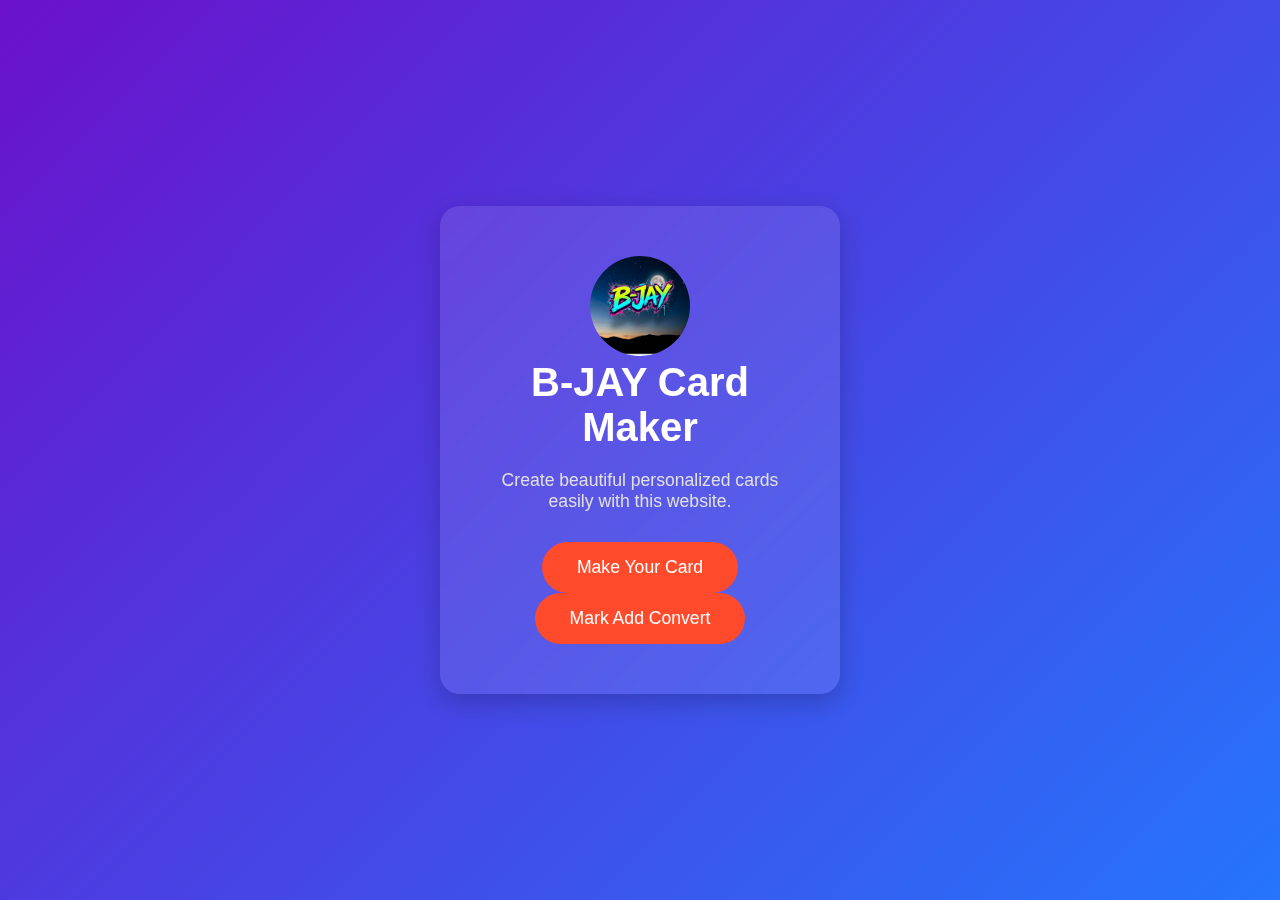
<file: index.html>
<!DOCTYPE html>
<html lang="en">
<head>
  <meta charset="UTF-8">
  <meta name="viewport" content="width=device-width, initial-scale=1.0">
  <title>B-JAY Card Maker</title>
   <link rel="icon" href="bijaylogo.jpg" type="image">

  <style>
    /* Reset some default styles */
    * {
      margin: 0;
      padding: 0;
      box-sizing: border-box;
      font-family: 'Segoe UI', Tahoma, Geneva, Verdana, sans-serif;
    }

    body {
      display: flex;
      justify-content: center;
      align-items: center;
      height: 100vh;
      background: linear-gradient(135deg, #6a11cb, #2575fc);
      color: #fff;
      text-align: center;
    }

    .container {
      background: rgba(255, 255, 255, 0.1);
      backdrop-filter: blur(10px);
      padding: 50px 40px;
      border-radius: 20px;
      box-shadow: 0 8px 25px rgba(0, 0, 0, 0.2);
      max-width: 400px;
    }

    h1 {
      font-size: 2.5rem;
      margin-bottom: 20px;
      color: #fff;
    }

    p {
      font-size: 1.1rem;
      margin-bottom: 30px;
      color: #e0e0e0;
    }

    .btn {
      display: inline-block;
      padding: 15px 35px;
      font-size: 1.1rem;
      color: #fff;
      background: #ff4b2b;
      border: none;
      border-radius: 50px;
      cursor: pointer;
      text-decoration: none;
      transition: all 0.3s ease;
    }

    .btn:hover {
      background: #ff416c;
      transform: scale(1.05);
    }

    @media (max-width: 500px) {
      .container {
        padding: 30px 20px;
      }

      h1 {
        font-size: 2rem;
      }

      .btn {
        padding: 12px 25px;
        font-size: 1rem;
      }
    }
  </style>
</head>
<body>

  <div class="container">
    <img src="bijaylogo.jpg" width="100px" style="border-radius: 50%;">
    <h1>B-JAY Card Maker</h1>
    <p>Create beautiful personalized cards easily with this website.</p>
    <a href="card.html" class="btn">Make Your Card</a>
    <a href="mark.html" class="btn">Mark Add Convert</a>
  </div>

</body>
</html>
</file>
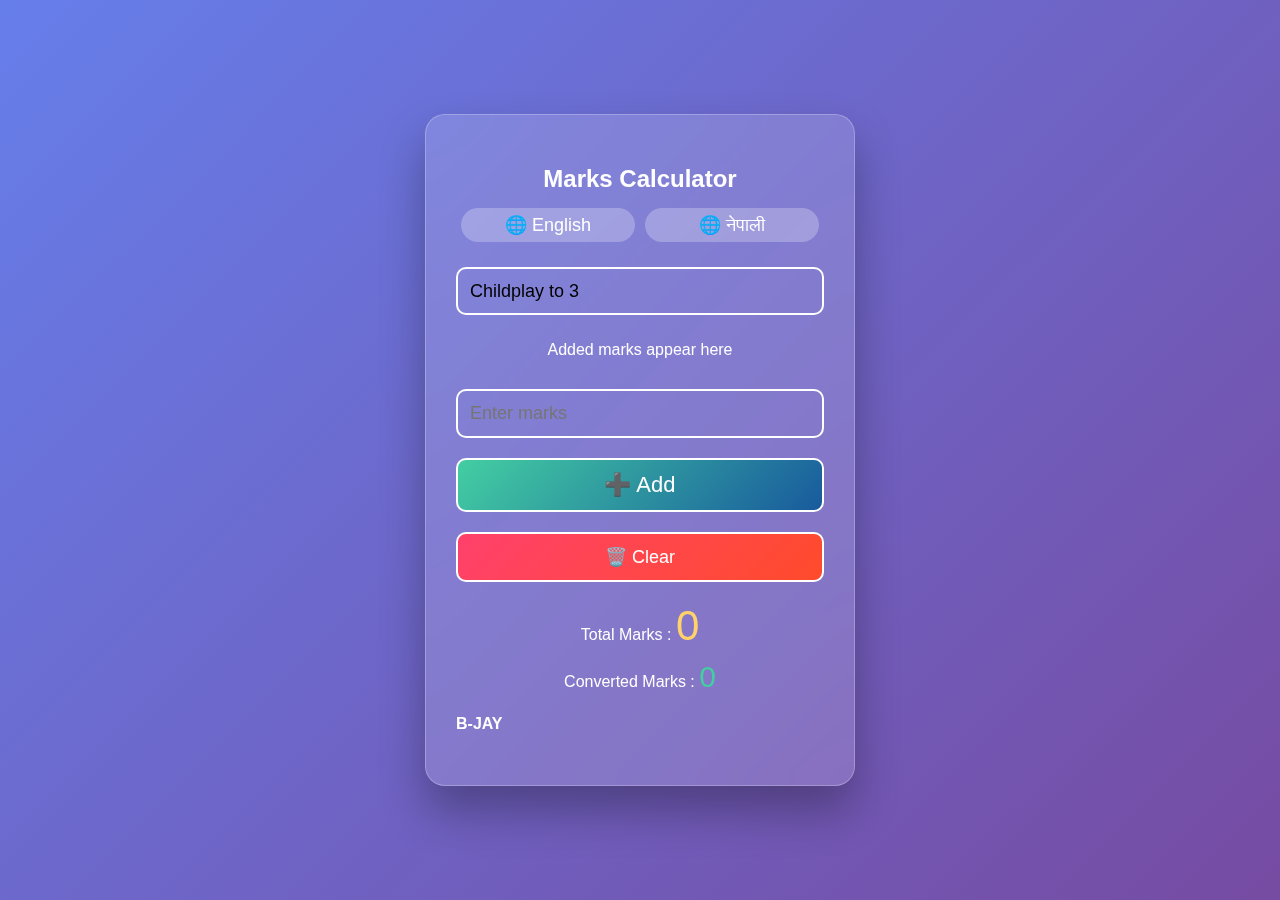
<file: mark.html>
<!DOCTYPE html>
<html lang="en">
<head>
<meta charset="UTF-8">
<title>Marks Calculator</title>

<style>
*{box-sizing:border-box}

body{
  margin:0;
  min-height:100vh;
  display:flex;
  justify-content:center;
  align-items:center;
  background:linear-gradient(135deg,#667eea,#764ba2);
  font-family:'Segoe UI',Arial,sans-serif;
}

.card{
  width:100%;
  max-width:430px;
  padding:30px;
  border-radius:20px;
  background:rgba(255,255,255,0.15);
  backdrop-filter:blur(16px);
  -webkit-backdrop-filter:blur(16px);
  box-shadow:0 25px 45px rgba(0,0,0,.3);
  border:1px solid rgba(255,255,255,.25);
  color:#fff;
}

h2{
  text-align:center;
  margin-bottom:15px;
}

.lang-btn{
  text-align:center;
  margin-bottom:15px;
  display: flex;justify-content: space-between;
}

.lang-btn button{
  background:rgba(255,255,255,.25);
  border:none;
  color:#fff;
  padding:6px 14px;
  border-radius:20px;
  cursor:pointer;
  margin:0 5px;
  cursor: pointer;
}

input, select, button{
  width:100%;
  padding:12px;
  margin:10px 0;
  font-size:18px;
  border-radius:10px;
  border:2px solid #fff;
  outline:none;
  background: transparent;
}

select{
  appearance:none;
  cursor: pointer;
}

.btn-add{
  background:linear-gradient(135deg,#43cea2,#185a9d);
  color:#fff;
  font-size:22px;
  cursor: pointer;
}

.btn-clear{
  background:linear-gradient(135deg,#ff416c,#ff4b2b);
  color:#fff;
  cursor: pointer;
}

#added{
  text-align:center;
  min-height:22px;
}

.result{
  text-align:center;
  margin-top:10px;
}

#conv{
  font-size:42px;
  color:#ffd369;
}

#contv{
  font-size:30px;
  color:#43cea2;
}

#num1{display:none}

@media(max-width:480px){
  .card{padding:20px}
}
</style>
</head>

<body>

<div class="card">
<h2 id="title">Marks Calculator</h2>

<div class="lang-btn">
  <button onclick="setLang('en')">🌐 English</button>
  <button onclick="setLang('np')">🌐 नेपाली</button>
</div>

<select id="conn"></select>

<input type="number" id="num1" value="0" readonly>

<p id="added"></p>

<input type="number" id="num2" id="num2">

<button id="add" class="btn-add"></button>
<button id="clear" class="btn-clear"></button>

<div class="result">
  <span id="totalLabel"></span>
  <span id="conv">0</span>
</div>

<div class="result">
  <span id="convertedLabel"></span>
  <span id="contv">0</span>
</div>
<h4>B-JAY</h4>

</div>

<script>
/* ===== LANGUAGE DATA ===== */
const langData = {
  en:{
    title:"Marks Calculator",
    add:"➕ Add",
    clear:"🗑️ Clear",
    input:"Enter marks",
    added:"Added marks appear here",
    total:"Total Marks : ",
    converted:"Converted Marks : ",
    options:`
      <optgroup label="First Terminal">
        <option value="0.4">Childplay to 3</option>
        <option value="0.2">Class 4–8 / Computer</option>
      </optgroup>
      <optgroup label="Second Terminal">
        <option value="0.4">Childplay to 3</option>
        <option value="0.2">Class 4–8 / Computer</option>
      </optgroup>
      <optgroup label="Third Terminal">
        <option value="0.6">Childplay to 3</option>
        <option value="0.3">Class 4–8 / Computer</option>
      </optgroup>
      <optgroup label="Annual">
        <option value="0.8">Childplay to 3</option>
        <option value="0.4">Class 4–8 / Computer</option>
      </optgroup>`
  },
  np:{
    title:"अंक गणना प्रणाली",
    add:"➕ थप्नुहोस्",
    clear:"🗑️ खाली गर्नुहोस्",
    input:"अंक प्रविष्ट गर्नुहोस्",
    added:"थपिएको अंक यहाँ देखिन्छ",
    total:"जम्मा अंक : ",
    converted:"रूपान्तरित अंक : ",
    options:`
      <optgroup label="पहिलो त्रैमासिक">
        <option value="0.4">चाइल्डप्ले – कक्षा ३</option>
        <option value="0.2">कक्षा ४–८ / कम्प्युटर</option>
      </optgroup>
      <optgroup label="दोस्रो त्रैमासिक">
        <option value="0.4">चाइल्डप्ले – कक्षा ३</option>
        <option value="0.2">कक्षा ४–८ / कम्प्युटर</option>
      </optgroup>
      <optgroup label="तेस्रो त्रैमासिक">
        <option value="0.6">चाइल्डप्ले – कक्षा ३</option>
        <option value="0.3">कक्षा ४–८ / कम्प्युटर</option>
      </optgroup>
      <optgroup label="वार्षिक">
        <option value="0.8">चाइल्डप्ले – कक्षा ३</option>
        <option value="0.4">कक्षा ४–८ / कम्प्युटर</option>
      </optgroup>`
  }
};

/* ===== ELEMENTS ===== */
const conn = document.getElementById("conn");
const num1 = document.getElementById("num1");
const num2 = document.getElementById("num2");
const addBtn = document.getElementById("add");
const clearBtn = document.getElementById("clear");
const conv = document.getElementById("conv");
const contv = document.getElementById("contv");
const added = document.getElementById("added");

/* ===== ANIMATION ===== */
function animate(el,start,end){
  let t0=null;
  function step(t){
    if(!t0) t0=t;
    let p=Math.min((t-t0)/400,1);
    el.textContent=(start+(end-start)*p).toFixed(2).replace(/\.00$/,"");
    if(p<1) requestAnimationFrame(step);
  }
  requestAnimationFrame(step);
}

/* ===== LOGIC ===== */
let history=[];

addBtn.onclick=()=>{
  let total=(+num1.value||0)+(+num2.value||0);
  if(total>50) return reset();
  history.push(num2.value);
  num1.value=total;
  num2.value="";
  animate(conv,+conv.textContent,total);
  animate(contv,+contv.textContent,total*conn.value);
  added.textContent=history.join(" + ")+" =";
};

conn.onchange=()=>{
  animate(contv,+contv.textContent,(+num1.value||0)*conn.value);
};

clearBtn.onclick=reset;

function reset(){
  num1.value=0;
  num2.value="";
  history=[];
  added.textContent="";
  animate(conv,+conv.textContent,0);
  animate(contv,+contv.textContent,0);
}

/* ===== LANGUAGE SWITCH ===== */
function setLang(l){
  const d=langData[l];
  title.textContent=d.title;
  addBtn.textContent=d.add;
  clearBtn.textContent=d.clear;
  num2.placeholder=d.input;
  added.textContent=d.added;
  totalLabel.textContent=d.total;
  convertedLabel.textContent=d.converted;
  conn.innerHTML=d.options;
}

setLang("en");
</script>

</body>
</html>
</file>
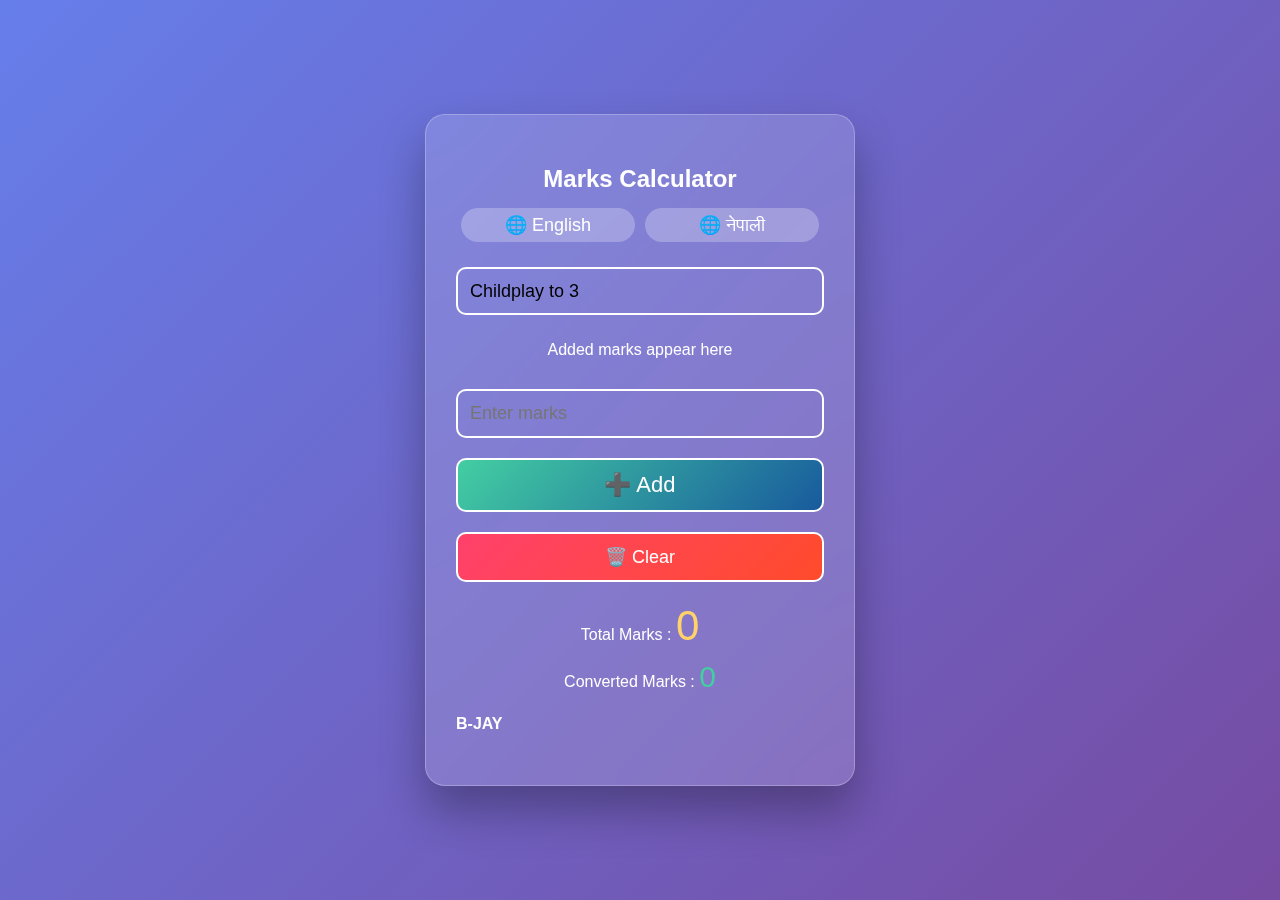
<file: numadd.html>
<!DOCTYPE html>
<html lang="en">
<head>
<meta charset="UTF-8">
<title>Marks Calculator</title>

<style>
*{box-sizing:border-box}

body{
  margin:0;
  min-height:100vh;
  display:flex;
  justify-content:center;
  align-items:center;
  background:linear-gradient(135deg,#667eea,#764ba2);
  font-family:'Segoe UI',Arial,sans-serif;
}

.card{
  width:100%;
  max-width:430px;
  padding:30px;
  border-radius:20px;
  background:rgba(255,255,255,0.15);
  backdrop-filter:blur(16px);
  -webkit-backdrop-filter:blur(16px);
  box-shadow:0 25px 45px rgba(0,0,0,.3);
  border:1px solid rgba(255,255,255,.25);
  color:#fff;
}

h2{
  text-align:center;
  margin-bottom:15px;
}

.lang-btn{
  text-align:center;
  margin-bottom:15px;
  display: flex;justify-content: space-between;
}

.lang-btn button{
  background:rgba(255,255,255,.25);
  border:none;
  color:#fff;
  padding:6px 14px;
  border-radius:20px;
  cursor:pointer;
  margin:0 5px;
  cursor: pointer;
}

input, select, button{
  width:100%;
  padding:12px;
  margin:10px 0;
  font-size:18px;
  border-radius:10px;
  border:2px solid #fff;
  outline:none;
  background: transparent;
}

select{
  appearance:none;
  cursor: pointer;
}

.btn-add{
  background:linear-gradient(135deg,#43cea2,#185a9d);
  color:#fff;
  font-size:22px;
  cursor: pointer;
}

.btn-clear{
  background:linear-gradient(135deg,#ff416c,#ff4b2b);
  color:#fff;
  cursor: pointer;
}

#added{
  text-align:center;
  min-height:22px;
}

.result{
  text-align:center;
  margin-top:10px;
}

#conv{
  font-size:42px;
  color:#ffd369;
}

#contv{
  font-size:30px;
  color:#43cea2;
}

#num1{display:none}

@media(max-width:480px){
  .card{padding:20px}
}
</style>
</head>

<body>

<div class="card">
<h2 id="title">Marks Calculator</h2>

<div class="lang-btn">
  <button onclick="setLang('en')">🌐 English</button>
  <button onclick="setLang('np')">🌐 नेपाली</button>
</div>

<select id="conn"></select>

<input type="number" id="num1" value="0" readonly>

<p id="added"></p>

<input type="number" id="num2" id="num2">

<button id="add" class="btn-add"></button>
<button id="clear" class="btn-clear"></button>

<div class="result">
  <span id="totalLabel"></span>
  <span id="conv">0</span>
</div>

<div class="result">
  <span id="convertedLabel"></span>
  <span id="contv">0</span>
</div>
<h4>B-JAY</h4>

</div>

<script>
/* ===== LANGUAGE DATA ===== */
const langData = {
  en:{
    title:"Marks Calculator",
    add:"➕ Add",
    clear:"🗑️ Clear",
    input:"Enter marks",
    added:"Added marks appear here",
    total:"Total Marks : ",
    converted:"Converted Marks : ",
    options:`
      <optgroup label="First Terminal">
        <option value="0.4">Childplay to 3</option>
        <option value="0.2">Class 4–8 / Computer</option>
      </optgroup>
      <optgroup label="Second Terminal">
        <option value="0.4">Childplay to 3</option>
        <option value="0.2">Class 4–8 / Computer</option>
      </optgroup>
      <optgroup label="Third Terminal">
        <option value="0.6">Childplay to 3</option>
        <option value="0.3">Class 4–8 / Computer</option>
      </optgroup>
      <optgroup label="Annual">
        <option value="0.8">Childplay to 3</option>
        <option value="0.4">Class 4–8 / Computer</option>
      </optgroup>`
  },
  np:{
    title:"अंक गणना प्रणाली",
    add:"➕ थप्नुहोस्",
    clear:"🗑️ खाली गर्नुहोस्",
    input:"अंक प्रविष्ट गर्नुहोस्",
    added:"थपिएको अंक यहाँ देखिन्छ",
    total:"जम्मा अंक : ",
    converted:"रूपान्तरित अंक : ",
    options:`
      <optgroup label="पहिलो त्रैमासिक">
        <option value="0.4">चाइल्डप्ले – कक्षा ३</option>
        <option value="0.2">कक्षा ४–८ / कम्प्युटर</option>
      </optgroup>
      <optgroup label="दोस्रो त्रैमासिक">
        <option value="0.4">चाइल्डप्ले – कक्षा ३</option>
        <option value="0.2">कक्षा ४–८ / कम्प्युटर</option>
      </optgroup>
      <optgroup label="तेस्रो त्रैमासिक">
        <option value="0.6">चाइल्डप्ले – कक्षा ३</option>
        <option value="0.3">कक्षा ४–८ / कम्प्युटर</option>
      </optgroup>
      <optgroup label="वार्षिक">
        <option value="0.8">चाइल्डप्ले – कक्षा ३</option>
        <option value="0.4">कक्षा ४–८ / कम्प्युटर</option>
      </optgroup>`
  }
};

/* ===== ELEMENTS ===== */
const conn = document.getElementById("conn");
const num1 = document.getElementById("num1");
const num2 = document.getElementById("num2");
const addBtn = document.getElementById("add");
const clearBtn = document.getElementById("clear");
const conv = document.getElementById("conv");
const contv = document.getElementById("contv");
const added = document.getElementById("added");

/* ===== ANIMATION ===== */
function animate(el,start,end){
  let t0=null;
  function step(t){
    if(!t0) t0=t;
    let p=Math.min((t-t0)/400,1);
    el.textContent=(start+(end-start)*p).toFixed(2).replace(/\.00$/,"");
    if(p<1) requestAnimationFrame(step);
  }
  requestAnimationFrame(step);
}

/* ===== LOGIC ===== */
let history=[];

addBtn.onclick=()=>{
  let total=(+num1.value||0)+(+num2.value||0);
  if(total>50) return reset();
  history.push(num2.value);
  num1.value=total;
  num2.value="";
  animate(conv,+conv.textContent,total);
  animate(contv,+contv.textContent,total*conn.value);
  added.textContent=history.join(" + ")+" =";
};

conn.onchange=()=>{
  animate(contv,+contv.textContent,(+num1.value||0)*conn.value);
};

clearBtn.onclick=reset;

function reset(){
  num1.value=0;
  num2.value="";
  history=[];
  added.textContent="";
  animate(conv,+conv.textContent,0);
  animate(contv,+contv.textContent,0);
}

/* ===== LANGUAGE SWITCH ===== */
function setLang(l){
  const d=langData[l];
  title.textContent=d.title;
  addBtn.textContent=d.add;
  clearBtn.textContent=d.clear;
  num2.placeholder=d.input;
  added.textContent=d.added;
  totalLabel.textContent=d.total;
  convertedLabel.textContent=d.converted;
  conn.innerHTML=d.options;
}

setLang("en");
</script>

</body>
</html>
</file>
